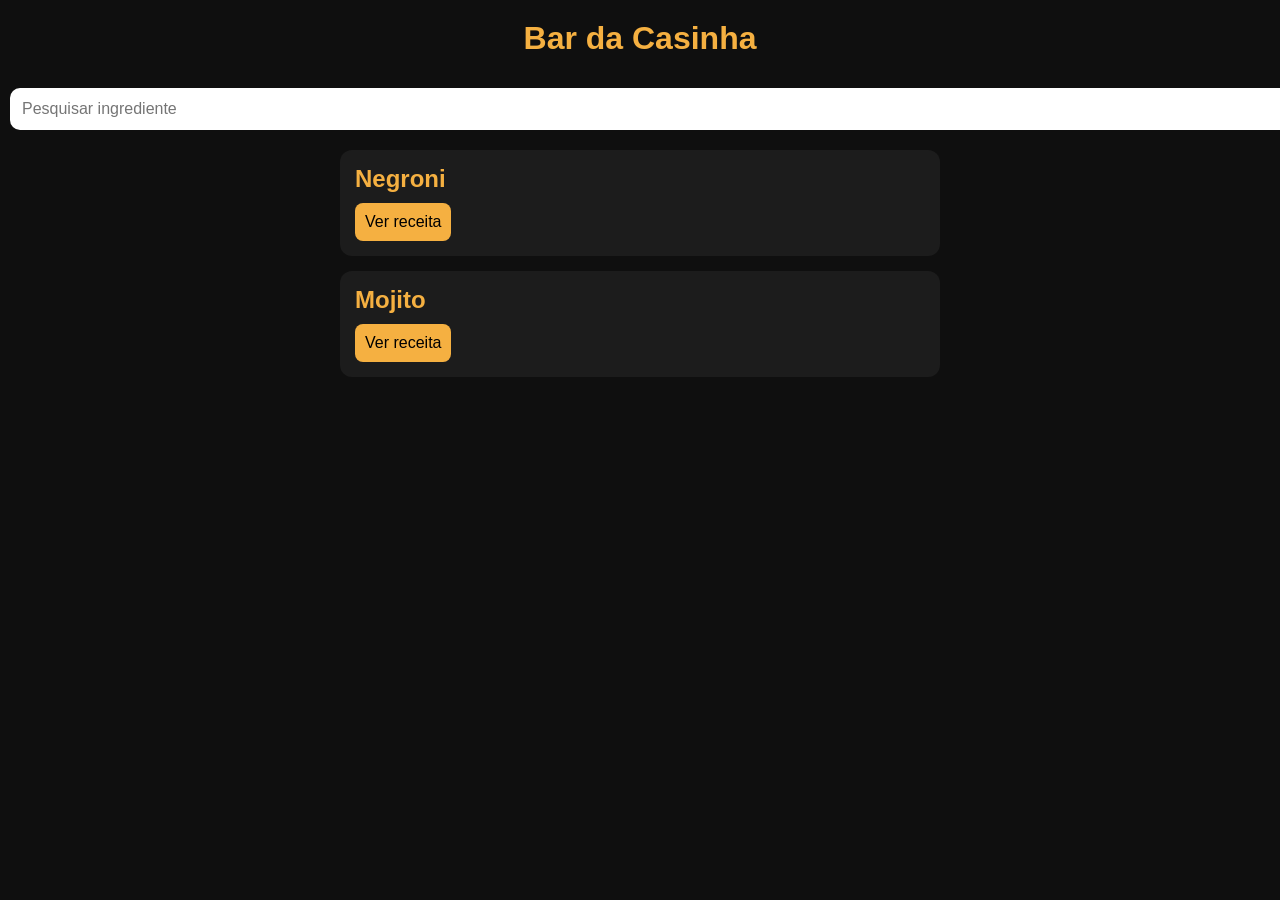
<file: index.html>
<!DOCTYPE html>
<html>

<head>

<meta charset="UTF-8">
<meta name="viewport" content="width=device-width, initial-scale=1.0">

<title>Bar da Casinha</title>

<link rel="stylesheet" href="style.css">

</head>

<body>

<h1>Bar da Casinha</h1>

<input id="pesquisa" placeholder="Pesquisar ingrediente" onkeyup="filtrar()">

<div id="lista"></div>

<script>

let drinks=[]

fetch("drinks.json")
.then(res=>res.json())
.then(data=>{
drinks=data
carregar()
})

function carregar(){

let lista=document.getElementById("lista")

lista.innerHTML=""

drinks.forEach((drink,i)=>{

let ingredientesHTML=""

drink.ingredientes.forEach(ing=>{
ingredientesHTML+="<li>"+ing+"</li>"
})

lista.innerHTML+=`

<div class="drink">

<h2>${drink.nome}</h2>

<button onclick="toggle(${i})">Ver receita</button>

<div class="receita" id="r${i}">

<p><b>Ingredientes</b></p>
<ul>${ingredientesHTML}</ul>

<p><b>Modo de preparo</b><br>${drink.modo}</p>

<p><b>Copo ou taça</b><br>${drink.copo}</p>

<p><b>Guarnição</b><br>${drink.guarnicao}</p>

</div>

</div>

`

})

}

function toggle(i){

let r=document.getElementById("r"+i)

if(r.style.display=="block")
r.style.display="none"
else
r.style.display="block"

}

function filtrar(){

let termo=document.getElementById("pesquisa").value.toLowerCase()

let cards=document.getElementsByClassName("drink")

for(let i=0;i<cards.length;i++){

let texto=cards[i].innerText.toLowerCase()

cards[i].style.display=
texto.includes(termo)?"block":"none"

}

}

</script>

</body>

</html>
</file>
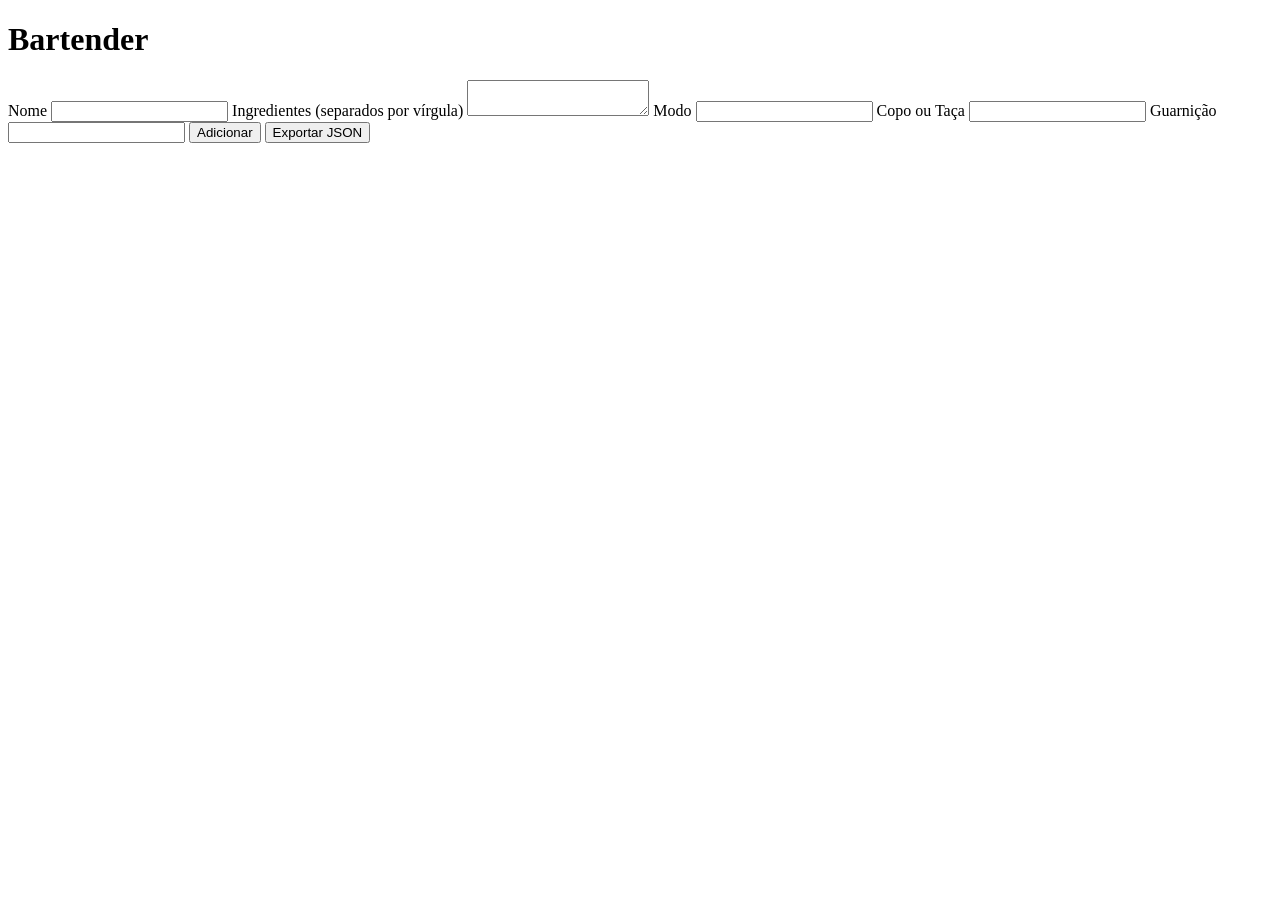
<file: bartender.html>
<!DOCTYPE html>
<html>

<head>
<meta charset="UTF-8">
<title>Bartender - Bar da Casinha</title>
</head>

<body>

<h1>Bartender</h1>

Nome
<input id="nome">

Ingredientes (separados por vírgula)
<textarea id="ingredientes"></textarea>

Modo
<input id="modo">

Copo ou Taça
<input id="copo">

Guarnição
<input id="guarnicao">

<button onclick="adicionar()">Adicionar</button>

<button onclick="exportar()">Exportar JSON</button>

<script>

let drinks=[]

function adicionar(){

let nome = document.getElementById("nome").value

let ingredientes =
document.getElementById("ingredientes").value.split(",")

let modo = document.getElementById("modo").value
let copo = document.getElementById("copo").value
let guarnicao = document.getElementById("guarnicao").value

drinks.push({

nome:nome,
ingredientes:ingredientes,
modo:modo,
copo:copo,
guarnicao:guarnicao

})

}

function exportar(){

let data = JSON.stringify(drinks,null,2)

let blob = new Blob([data], {type:"application/json"})

let a = document.createElement("a")

a.href = URL.createObjectURL(blob)

a.download="drinks.json"

a.click()

}

</script>

</body>

</html>
</file>
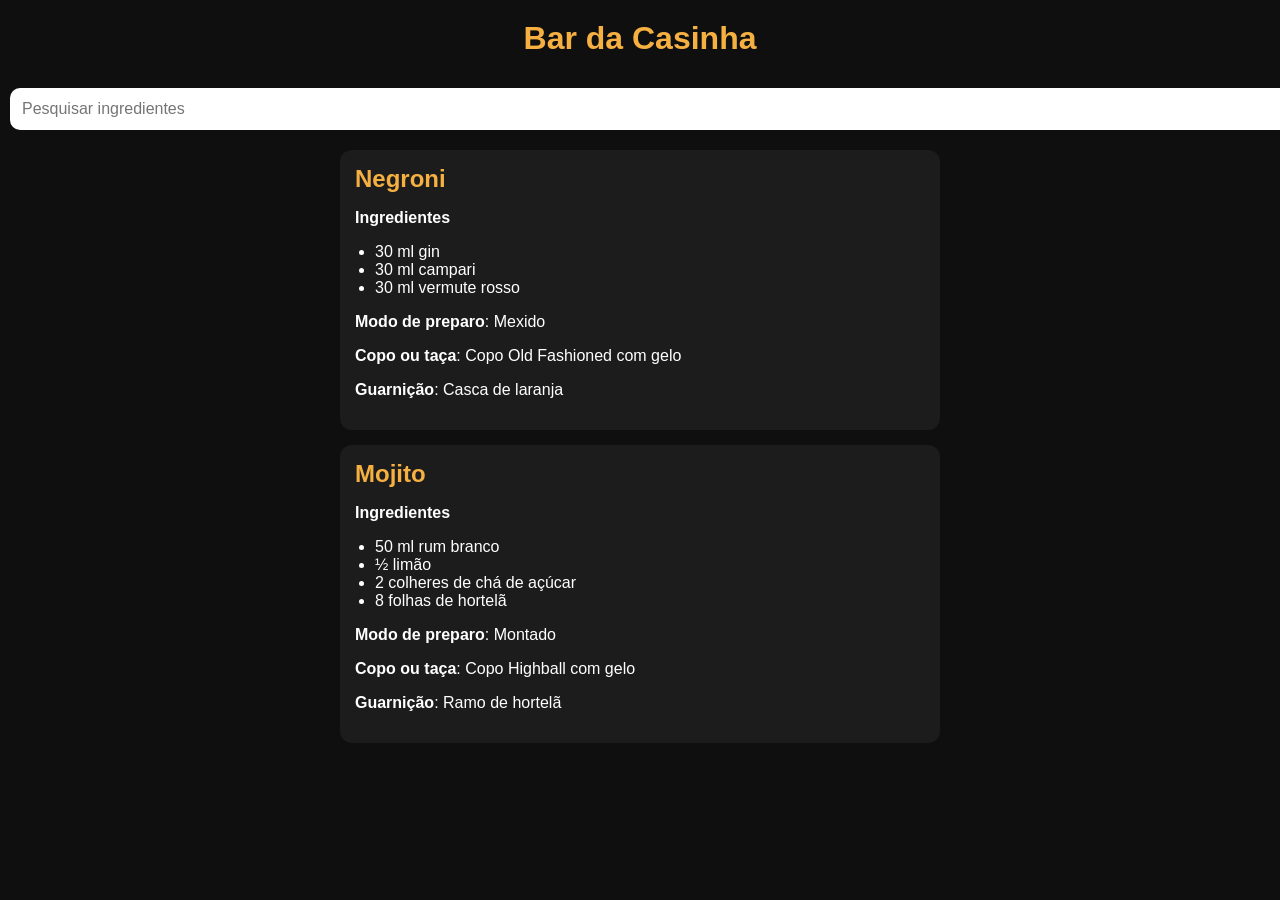
<file: cliente.html>
<!DOCTYPE html>
<html>

<head>
<meta charset="UTF-8">
<title>Bar da Casinha</title>
<link rel="stylesheet" href="style.css">
</head>

<body>

<h1>Bar da Casinha</h1>

<input id="pesquisa" placeholder="Pesquisar ingredientes" onkeyup="filtrar()">

<div id="lista"></div>

<script>

let drinks = []

fetch("drinks.json")
.then(res => res.json())
.then(data=>{
drinks = data
carregar()
})

function carregar(){

let lista = document.getElementById("lista")
lista.innerHTML=""

drinks.forEach(drink=>{

let ingredientesHTML=""

drink.ingredientes.forEach(i=>{
ingredientesHTML += "<li>"+i+"</li>"
})

lista.innerHTML += `

<div class="drink">

<h2>${drink.nome}</h2>

<p><b>Ingredientes</b></p>
<ul>${ingredientesHTML}</ul>

<p><b>Modo de preparo</b>: ${drink.modo}</p>
<p><b>Copo ou taça</b>: ${drink.copo}</p>
<p><b>Guarnição</b>: ${drink.guarnicao}</p>

</div>

`

})

}

function filtrar(){

let termo = document.getElementById("pesquisa").value.toLowerCase()

let drinksHTML = document.getElementsByClassName("drink")

for(let i=0;i<drinksHTML.length;i++){

let texto = drinksHTML[i].innerText.toLowerCase()

drinksHTML[i].style.display =
texto.includes(termo) ? "block" : "none"

}

}

</script>

</body>

</html>
</file>
<file: style.css>
body{

font-family: Arial, Helvetica, sans-serif;
background:#0f0f0f;
color:white;
margin:0;
padding:10px;

}

h1{

text-align:center;
color:#f5b041;
margin-top:10px;

}

input{

width:100%;
padding:12px;
border-radius:10px;
border:none;
font-size:16px;
margin-top:10px;
margin-bottom:20px;

}

#lista{

display:flex;
flex-direction:column;
gap:15px;

}

.drink{

background:#1c1c1c;
border-radius:12px;
padding:15px;

}

.drink h2{

margin:0;
color:#f5b041;

}

button{

margin-top:10px;
padding:10px;
border:none;
border-radius:8px;
background:#f5b041;
font-size:16px;
cursor:pointer;

}

.receita{

display:none;
margin-top:10px;

}

ul{

padding-left:20px;

}

/* Desktop */

@media(min-width:700px){

#lista{

max-width:600px;
margin:auto;

}

}
</file>
